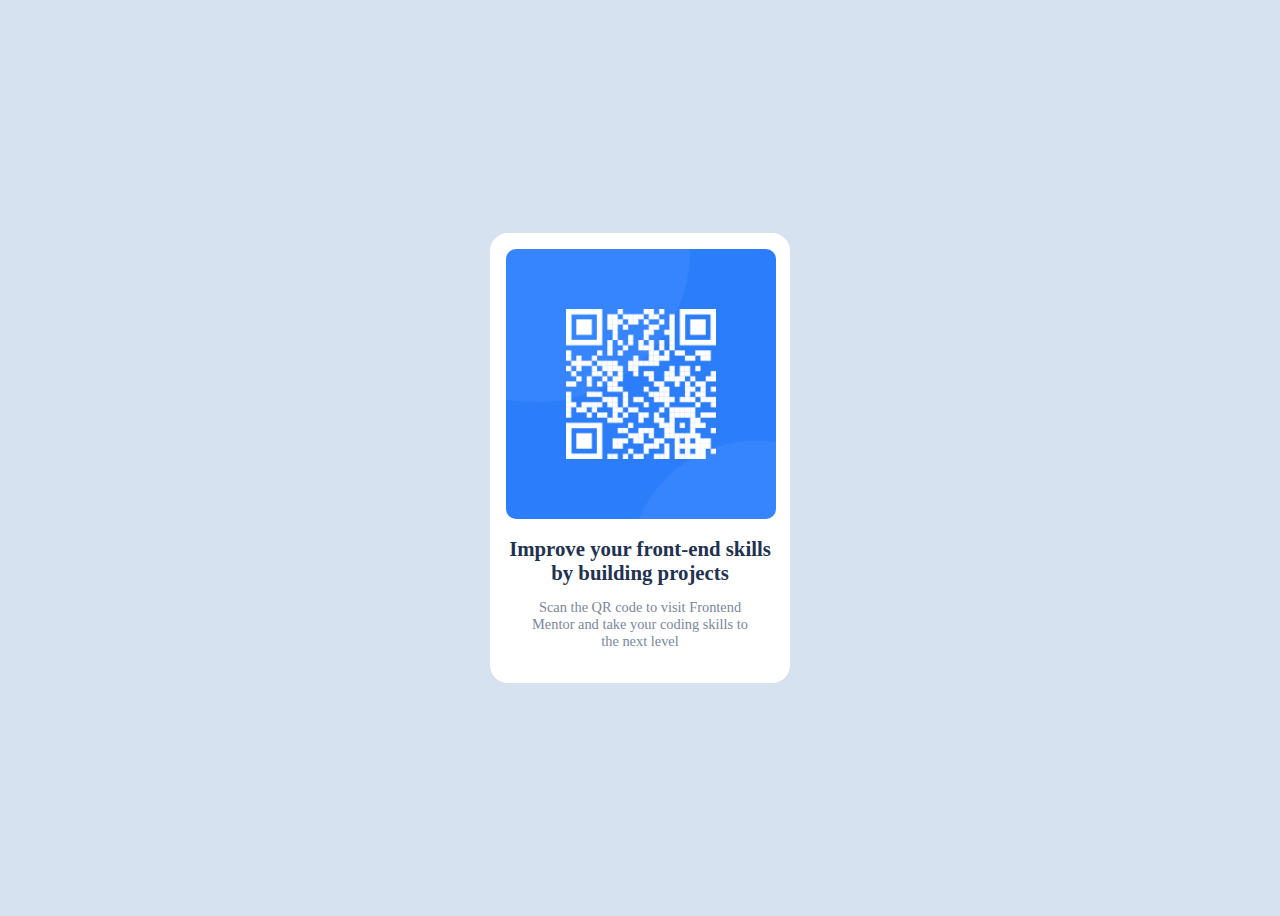
<file: qr code page/index.html>
<!DOCTYPE html>
<html lang="en">
<head>
  <meta charset="UTF-8">
  <meta http-equiv="X-UA-Compatible" content="IE=edge">
  <meta name="viewport" content="width=device-width, initial-scale=1.0">
  <title>QR code component</title>
  <link rel="stylesheet" href="css/style.css">
</head>
<body>
  <main>
    <div class="container">
      <img src="images/image-qr-code.png" alt="QR code here">
     <h1><b>Improve your front-end skills by building projects</b></h1>
      <p>Scan the QR code to visit Frontend Mentor and take your coding skills to the next level</p>
    </div>
  </main>
</body>
</html>
</file>
<file: qr code page/css/style.css>
body{
    min-height: 100vh;
    display: grid;
    place-items: center;
    background-color:hsl(212, 45%, 89%);
    font-family: outfit;
    overflow: hidden;
}
.container{
    height: 450px;
    width: 300px;
    background-color: hsl(0, 0%, 100%);
    border-radius: 18px;
}
img{
    height:60%;
    margin: 0 1rem;
    margin-top: 1rem;
    border-radius: 10px;
}
h1{
    color: hsl(218, 44%, 22%);
    font-size: 1.3rem;
    font-weight: 400;
    text-align: center; 
    margin-left: 1rem;
    margin-right: 1rem; 
    margin-bottom: 0;  
}
p{
    color:hsl(220, 15%, 55%);
    font-size: 0.9em;
    text-align: center; 
    margin-left: 2rem;
    margin-right: 2rem;
}
</file>
